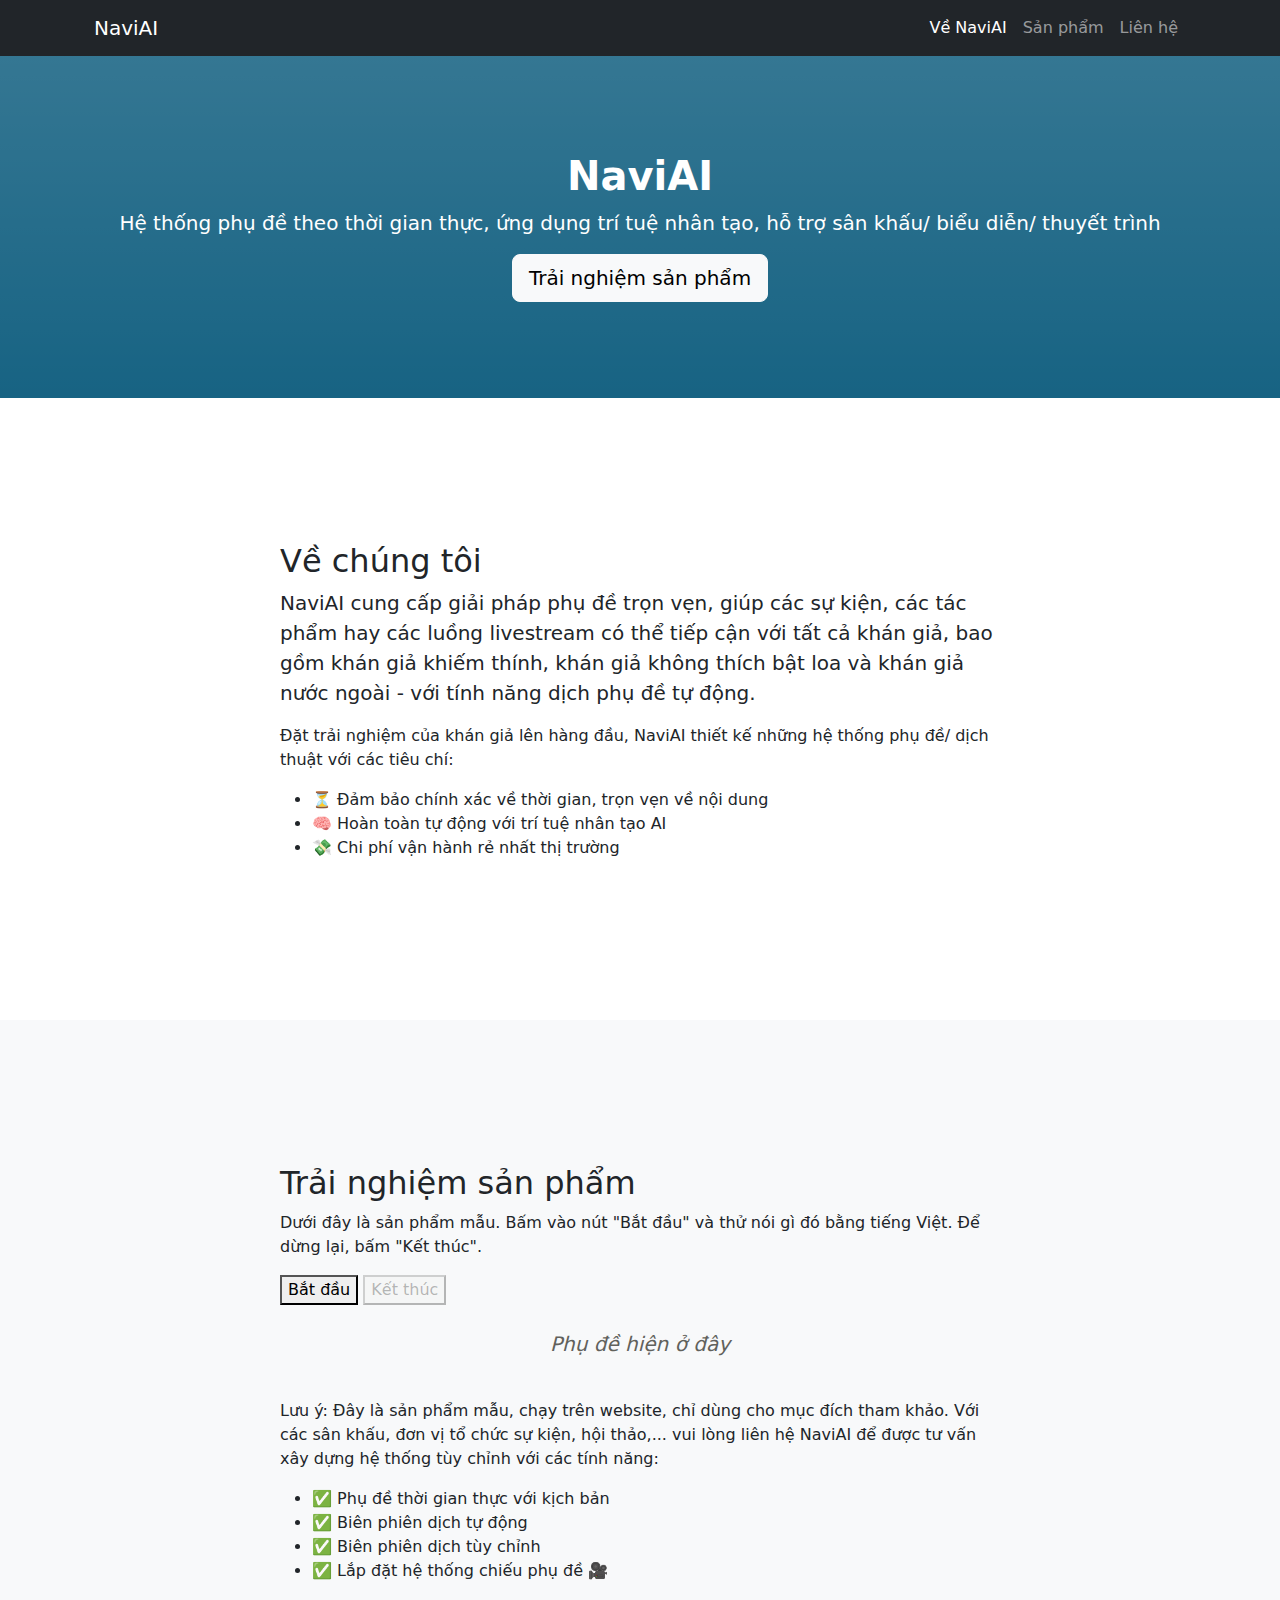
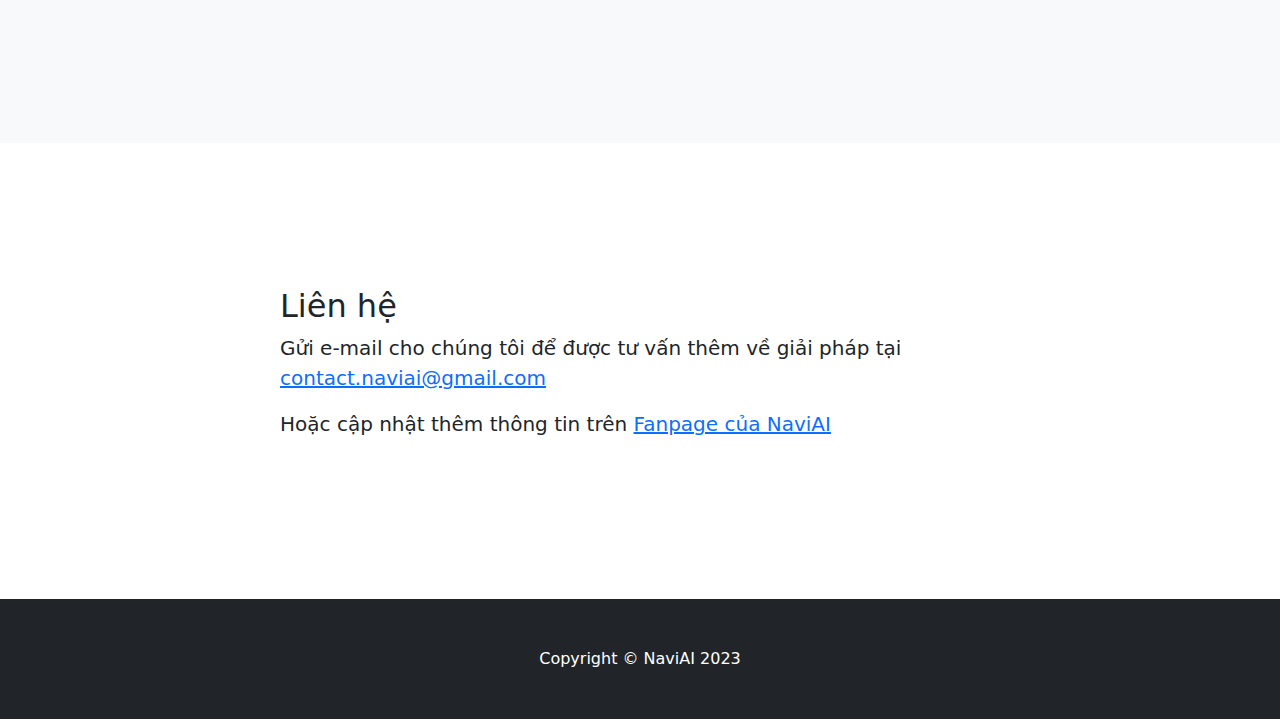
<file: index.html>
<!DOCTYPE html>
<html lang="en">
    <head>
        <meta charset="utf-8" />
        <meta name="viewport" content="width=device-width, initial-scale=1, shrink-to-fit=no" />
        <meta name="description" content="" />
        <meta name="author" content="" />
        <title>NaviAI</title>
        <link rel="icon" type="image/x-icon" href="assets/favicon.ico" />
        <!-- Core theme CSS (includes Bootstrap)-->
        <link href="https://cdn.jsdelivr.net/npm/bootstrap@5.3.0-alpha3/dist/css/bootstrap.min.css" rel="stylesheet" crossorigin="anonymous">
        <link href="css/styles.css" rel="stylesheet" />
    </head>
    <body id="page-top">
        <!-- Navigation-->
        <nav class="navbar navbar-expand-lg navbar-dark bg-dark fixed-top" id="mainNav">
            <div class="container px-4">
                <a class="navbar-brand" href="#page-top">NaviAI</a>
                <button class="navbar-toggler" type="button" data-bs-toggle="collapse" data-bs-target="#navbarResponsive" aria-controls="navbarResponsive" aria-expanded="false" aria-label="Toggle navigation"><span class="navbar-toggler-icon"></span></button>
                <div class="collapse navbar-collapse" id="navbarResponsive">
                    <ul class="navbar-nav ms-auto">
                        <li class="nav-item"><a class="nav-link" href="#about">Về NaviAI</a></li>
                        <li class="nav-item"><a class="nav-link" href="#services">Sản phẩm</a></li>
                        <li class="nav-item"><a class="nav-link" href="#contact">Liên hệ</a></li>
                    </ul>
                </div>
            </div>
        </nav>
        <!-- Header-->
        <header class="background bg-gradient text-white">
            <div class="container px-4 text-center">
                <h1 class="fw-bolder">NaviAI</h1>
                <p class="lead">Hệ thống phụ đề theo thời gian thực, ứng dụng trí tuệ nhân tạo, hỗ trợ sân khấu/ biểu diễn/ thuyết trình</p>
                <a class="btn btn-lg btn-light" href="#services">Trải nghiệm sản phẩm</a>
            </div>
        </header>
        <!-- About section-->
        <section id="about">
            <div class="container px-4">
                <div class="row gx-4 justify-content-center">
                    <div class="col-lg-8">
                        <h2>Về chúng tôi</h2>
                        <p class="lead">NaviAI cung cấp giải pháp phụ đề trọn vẹn, giúp các sự kiện, các tác phẩm hay các luồng livestream có thể tiếp cận với tất cả khán giả, bao gồm khán giả khiếm thính, khán giả không thích bật loa và khán giả nước ngoài - với tính năng dịch phụ đề tự động.</p>
                        <p>Đặt trải nghiệm của khán giả lên hàng đầu, NaviAI thiết kế những hệ thống phụ đề/ dịch thuật với các tiêu chí:</p>
                        <ul>
                            <li>⏳ Đảm bảo chính xác về thời gian, trọn vẹn về nội dung</li>
                            <li>🧠 Hoàn toàn tự động với trí tuệ nhân tạo AI</li>
                            <li>💸 Chi phí vận hành rẻ nhất thị trường</li>
                        </ul>
                    </div>
                </div>
            </div>
        </section>
        <!-- Services section-->
        <section class="bg-light" id="services">
            <div class="container px-4">
                <div class="row gx-4 justify-content-center">
                    <div class="col-lg-8">
                        <h2>Trải nghiệm sản phẩm</h2>

                        <p>Dưới đây là sản phẩm mẫu. Bấm vào nút "Bắt đầu" và thử nói gì đó bằng tiếng Việt. Để dừng lại, bấm "Kết thúc".</p>

                        <div>
                            <button id="start-button">Bắt đầu</button>
                            <button id="stop-button" disabled>Kết thúc</button>
                        </div>

                        <br>
                        <div class="d-flex justify-content-center">
                            <br>
                            <p class="lead" id="surtitle"> <i style="color: rgb(97, 97, 92);">Phụ đề hiện ở đây</i> </p>
                        </div>

                        <br>
                        <p>Lưu ý: Đây là sản phẩm mẫu, chạy trên website, chỉ dùng cho mục đích tham khảo. Với các sân khấu, đơn vị tổ chức sự kiện, hội thảo,... vui lòng liên hệ NaviAI để được tư vấn xây dựng hệ thống tùy chỉnh với các tính năng:</p>
                        <ul>
                            <li>✅ Phụ đề thời gian thực với kịch bản</li>
                            <li>✅ Biên phiên dịch tự động</li>
                            <li>✅ Biên phiên dịch tùy chỉnh</li>
                            <li>✅ Lắp đặt hệ thống chiếu phụ đề 🎥</li>
                        </ul>
                    
                    </div>
                </div>
            </div>
        </section>
        <!-- Contact section-->
        <section id="contact">
            <div class="container px-4">
                <div class="row gx-4 justify-content-center">
                    <div class="col-lg-8">
                        <h2>Liên hệ</h2>
                        <p class="lead">Gửi e-mail cho chúng tôi để được tư vấn thêm về giải pháp tại <a href = "mailto:contact.naviai@gmail.com">contact.naviai@gmail.com</a></p>
                        <p class="lead">Hoặc cập nhật thêm thông tin trên <a href = "https://www.facebook.com/naviemchuai">Fanpage của NaviAI</a> </p>
                    </div>
                </div>
            </div>
        </section>
        <!-- Footer-->
        <footer class="py-5 bg-dark">
            <div class="container px-4"><p class="m-0 text-center text-white">Copyright &copy; NaviAI 2023</p></div>
        </footer>

        <script type="text/javascript" src="//translate.google.com/translate_a/element.js?cb=googleTranslateElementInit"></script>
       
        <!-- Bootstrap core JS-->
        <script src="https://cdn.jsdelivr.net/npm/bootstrap@5.2.3/dist/js/bootstrap.bundle.min.js"></script>
        <!-- Core theme JS-->
        <script src="js/scripts.js"></script>
        <script src="js/livesur.js"></script>
    </body>
</html>
</file>
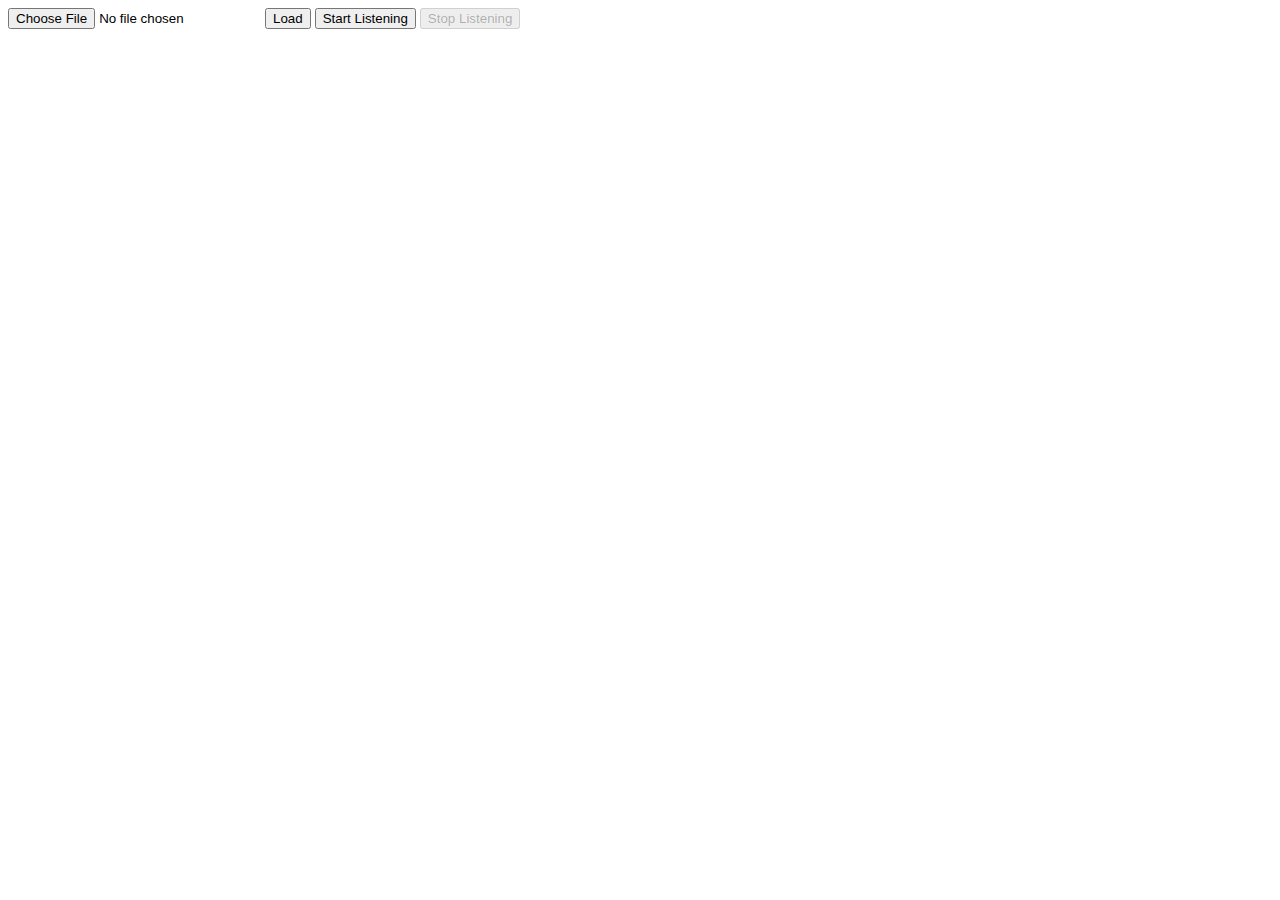
<file: hardcodedforstudentshowcase/index.html>
<!DOCTYPE html>
<html>

<head>
	<title>Live Sub</title>
	<meta charset="UTF-8">
	<meta name="viewport" content="width=device-width, initial-scale=1.0">
	<link rel="stylesheet" href="css/style.css">
</head>

<body>
    <input type="file" id="csv-file" accept=".csv">
    <button type="button" onclick="loadCSV()">Load</button>


	<button id="start-button">Start Listening</button>
	<button id="stop-button" disabled>Stop Listening</button>

	<div>
		<p class="subtitle" id="caption"></p>
		<p class="subtitle" id="surtitle"></p>
		<div class="subtitle">
		<img id="applause" src="effect/applause.gif" style="display: none">
		</div>
	</div>

	<script src="js/processing.js"></script>
	<script src="js/livesur.js"></script>
</body>

</html>
</file>
<file: css/styles.css>
@charset "UTF-8";

html {
  scroll-padding-top: 3.5rem;
}

header {
  padding-top: 9.5rem;
  padding-bottom: 6rem;
}

section {
  padding-top: 9rem;
  padding-bottom: 9rem;
}

.background {
  background-color: #176383;
}
</file>
<file: hardcodedforstudentshowcase/css/style.css>
.subtitle{
    text-align: center;
    font-family: "Helvetica Neue", "Helvetica", "Arial", "Lucida Grande";
    font-size: 20px;
}

#caption{
    
}

#surtitle{
    font-weight: bold;
}

body {
    background-size:     cover;                      /* <------ */
    background-repeat:   no-repeat;
}
</file>
